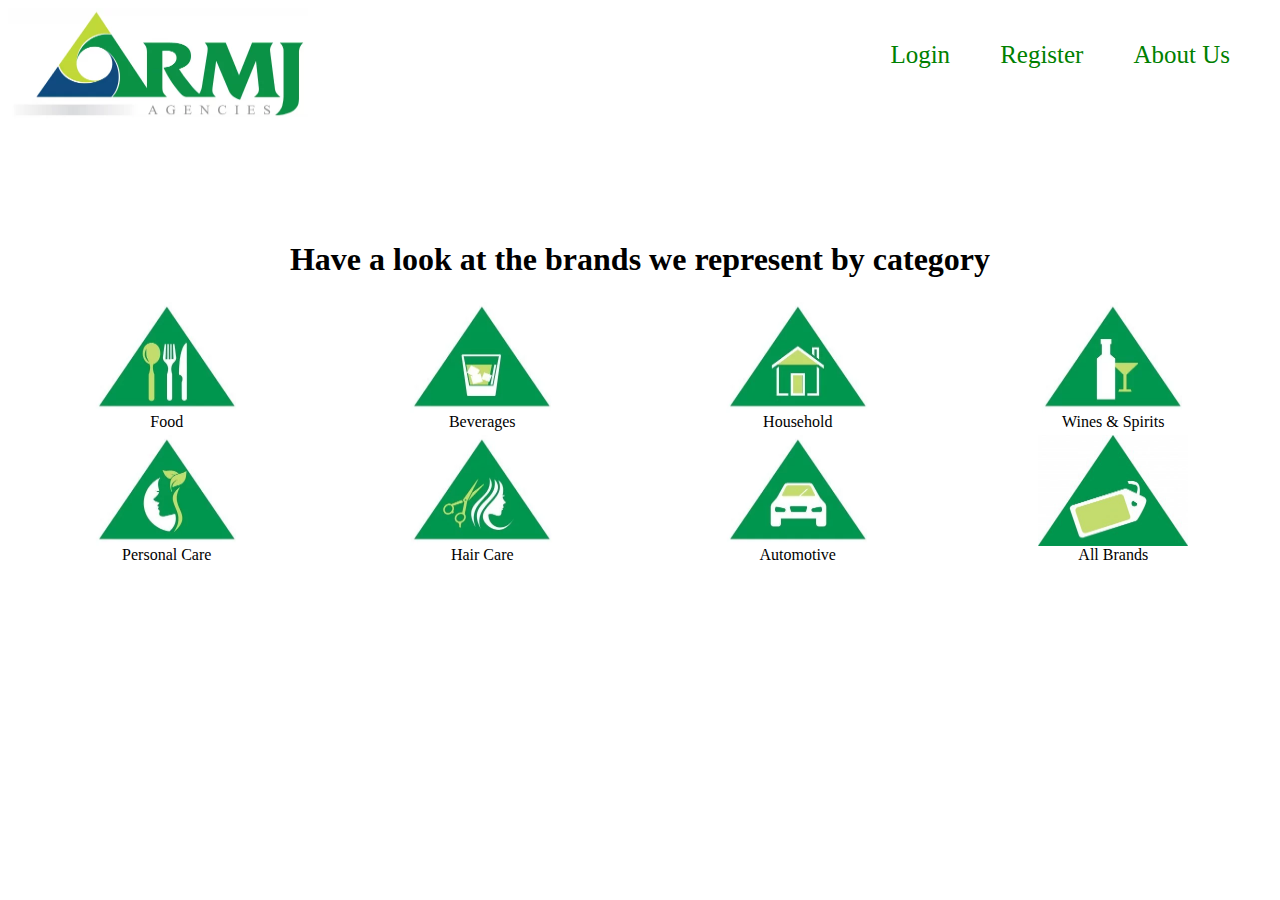
<file: index.html>
<html>
	<head>
		<title>RMJ</title>
		<link rel="stylesheet" href="css/style.css">
		<script>
			function loadCategory(category){
				var params = new URLSearchParams();
				params.append("category", category);
				location.href = "category.php?" + params.toString();
			}
		</script>
	</head>
	<body>
		<div id = "header">
				<div id = "Title">
					<a href = index.html> <img src = "img/RMJ-logo.png" style = "width: 300px; height: 112px;"/></a>
				</div>
				<ul class = "navigation">
					<li><a href="Login.html">Login</a></li>
					<li><a href = "register.html">Register</a></li>
					<li><a href = "about.html">About Us</a> </li>
				</ul>
		</div>
		<div id = "content">
			<h1 style = "text-align: center;">Have a look at the brands we represent by category</h1>
			<table id = "categories">
				<tr>
					<td class = "category" onclick = "loadCategory('food')"><img src = "img/categories/foodlogo.jpg"/> <br/>Food</td>
					<td class = "category" onclick = "loadCategory('beverage')"><img src = "img/categories/beverageLogo.jpg"/> <br/>Beverages</td>
					<td class = "category" onclick = "loadCategory('household')"><img src = "img/categories/houseLogo.jpg"/> <br/>Household </td>
					<td class = "category" onclick = "loadCategory('WineSpiritsRum')"><img src = "img/categories/wineAndSpiritsLogo.jpg"/> <br/>Wines & Spirits</td>
				</tr>
				<tr>
					<td class = "category" onclick = "loadCategory('WineSpiritsRum')"><img src = "img/categories/personalCareLogo.jpg"/> <br/>Personal Care</td>
					<td class = "category" onclick = "loadCategory('haircare')"><img src = "img/categories/hairLogo.jpg"/> <br/>Hair Care</td>
					<td class = "category" onclick = "loadCategory('automotive')"><img src = "img/categories/automotiveLogo.jpg"/> <br/>Automotive</td>
					<td class = "category" onclick = "loadCategory('')"><img src = "img/categories/allBrandsLogo.jpg"/> <br/>All Brands</td>
				</tr>
			</table>
		</div>
		
	</body>
</html>
</file>
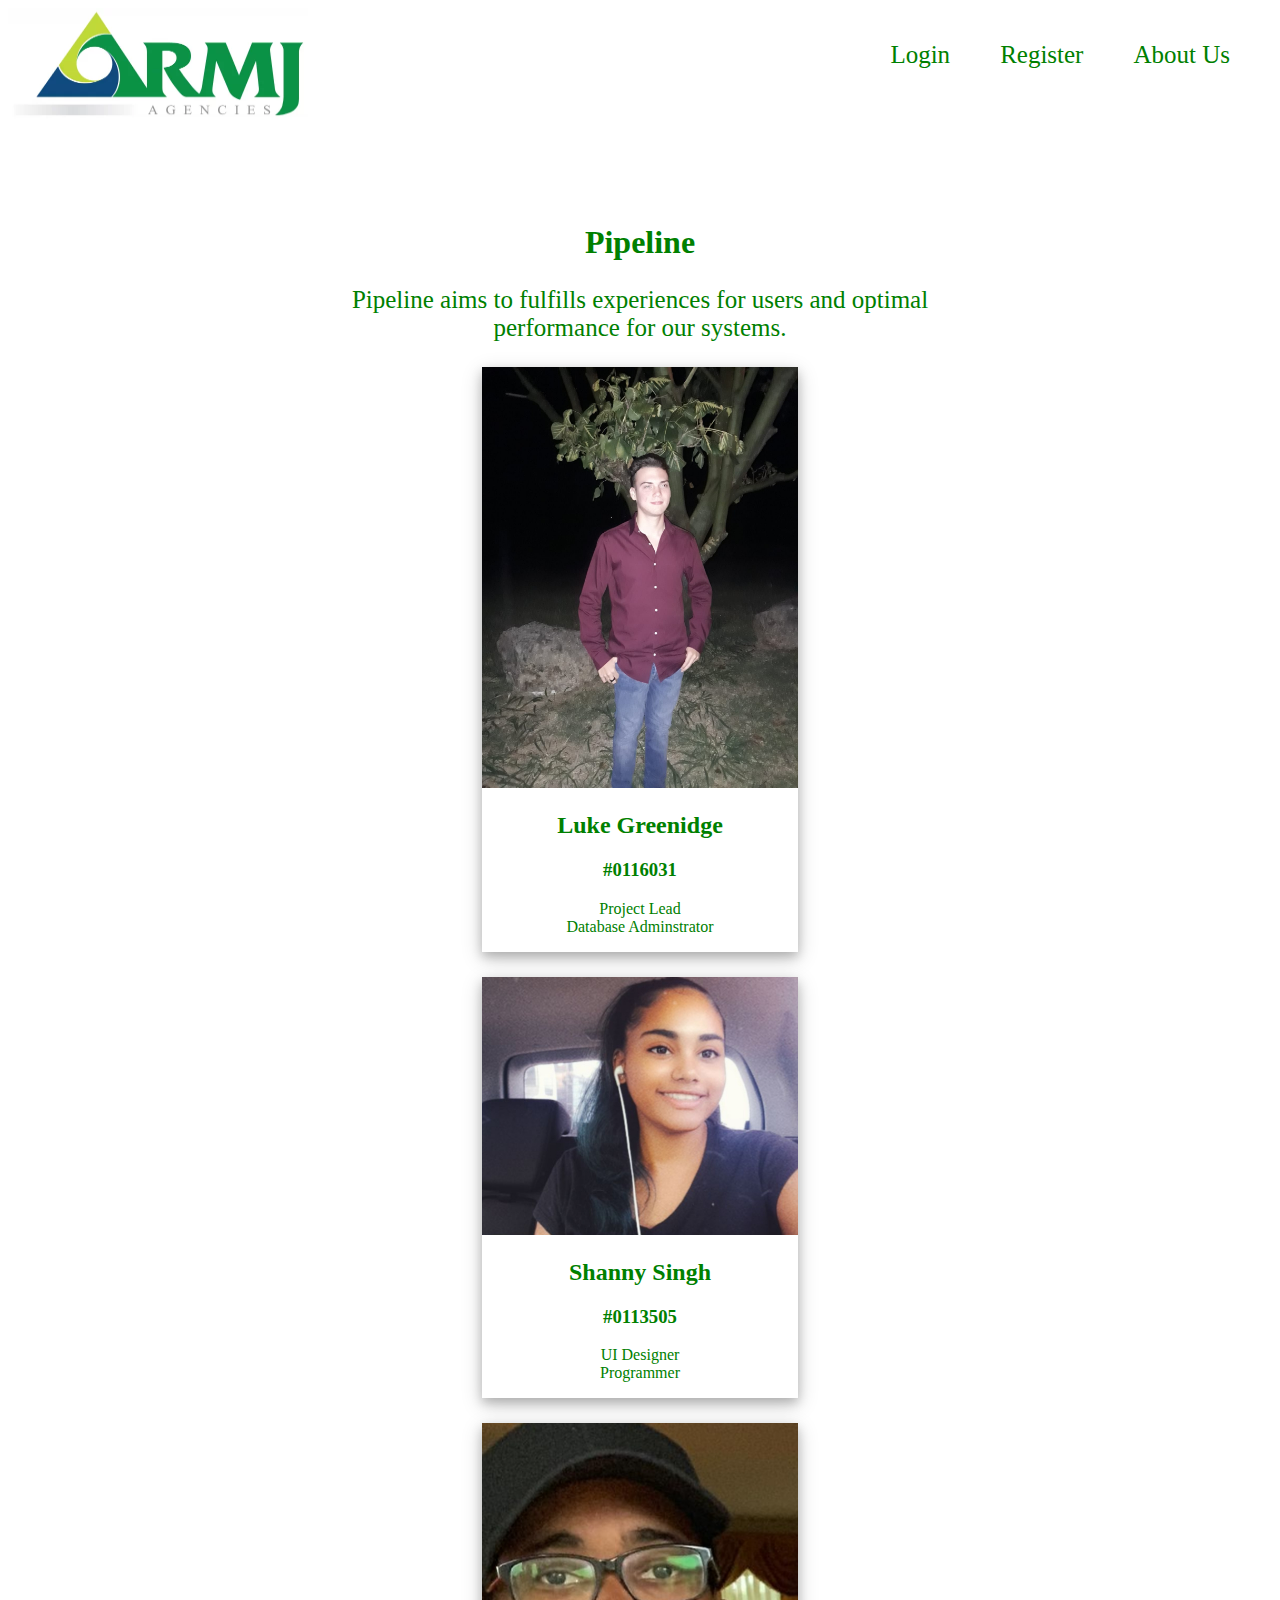
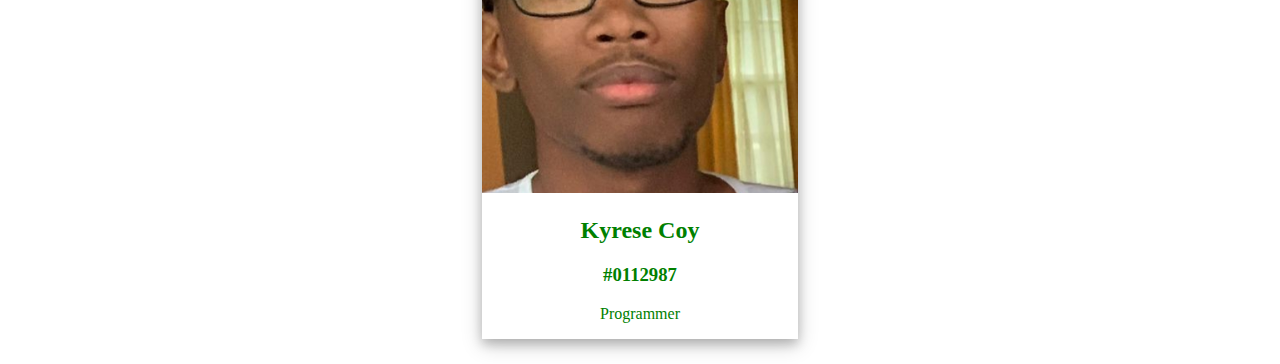
<file: about.html>
<!DOCTYPE html>
<html>
	<head>
		<title>RMJ</title>
		<link rel="stylesheet" href="css/style.css">
		<style>
			body{
				color: green;
			}
			#Content{
				text-align: center;
				padding-left: 25%;
				padding-right: 25%;
			}
			#Cards{
				padding-left: 25%;
				padding-right: 25%;
			}
			.staffCard{
				float: left;
				min-height: 300px;
				min-width: 200px;
				box-shadow: 0 5px 10px 0 rgba(0, 0, 0, 0.2), 0 6px 20px 0 rgba(0, 0, 0, 0.19);
				margin-bottom: 25px;
			}
			.staffCard img{
				max-width: 100%;
			}
		</style>
	</head>
	<body>	
		<div id = "header">
			<div id = "Title">
				<a href = index.html> <img src = "img/RMJ-logo.png" style = "width: 300px; height: 112px;"/></a>
			</div>
			<ul class = "navigation">
				<li><a href="Login.html">Login</a></li>
				<li><a href = "register.html">Register</a></li>
				<li><a href = "#">About Us</a> </li>
			</ul>
		</div>
		<div id="Content">
			<h1>Pipeline</h1>
			<p style = "font-size: 25px">
				Pipeline aims to fulfills experiences for users and optimal performance for our systems.
			</p>
			<div id = "Cards">
				<div class = "staffCard">
					<img src = "img/Staff/Luke.jpeg"/>
					</br>
					<h2>Luke Greenidge</h2>
					<h3>#0116031</h3>
					<p>
						Project Lead<br/>
						Database Adminstrator
					</p>
				</div>
				<div class = "staffCard">
					<img src = "img/Staff/Shanny.jpg"/>
					</br>
					<h2>Shanny Singh</h2>
					<h3>#0113505</h3>
					<p>
						UI Designer</br>
						Programmer</br>
					</p>
				</div>
			<div class = "staffCard">
				<img src = "img/Staff/Kyrese.jpg"/>
				</br>
				<h2>Kyrese Coy</h2>
				<h3>#0112987</h3>
				<p>
					Programmer<br/>
				</p>
			</div>
			</div>
		</div>
	</body>
</html>
</file>
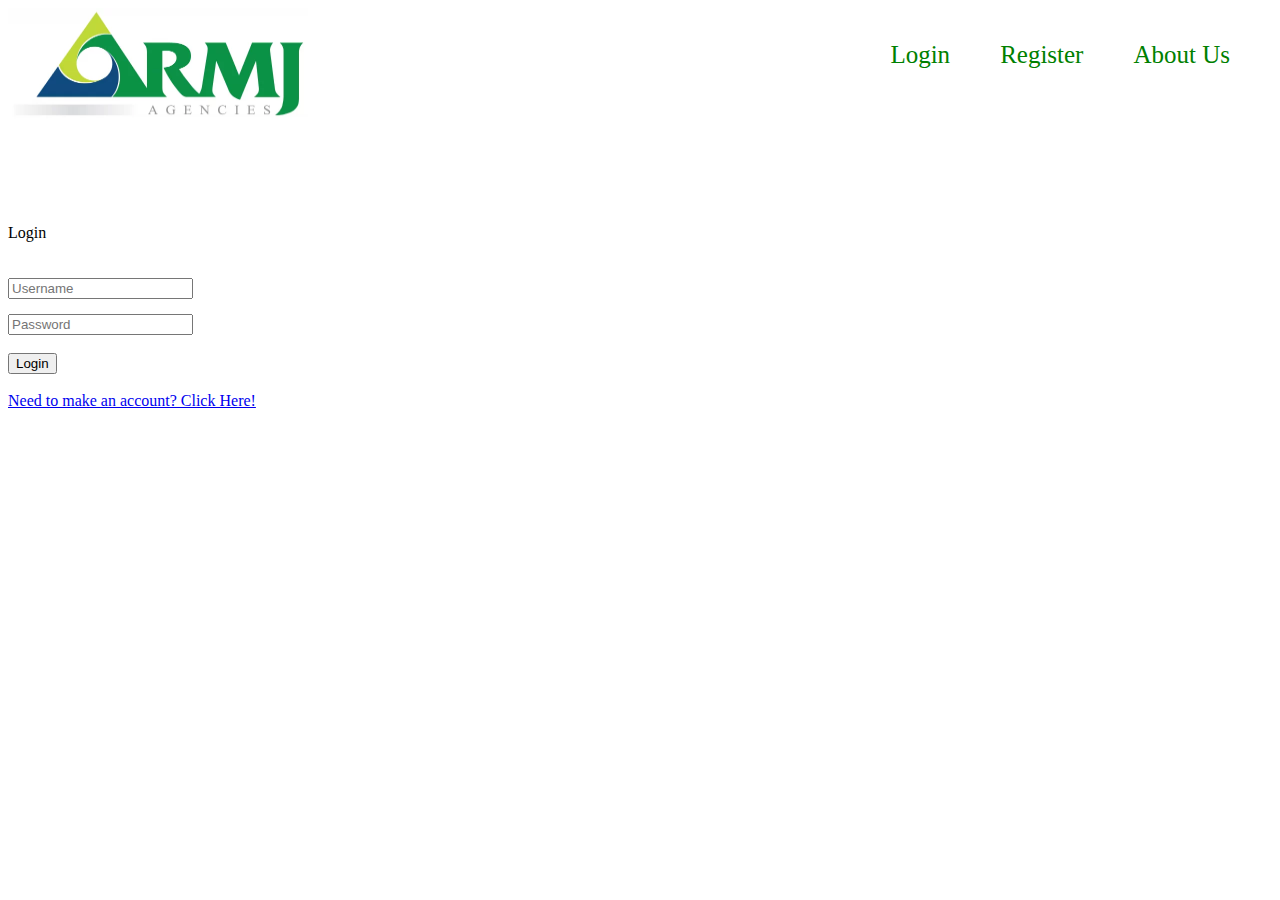
<file: Login.html>
<!DOCTYPE html>
<html>
<head>
		<title>RMJ</title>
		<link rel="stylesheet" href="css/style.css">
		<script src="https://ajax.googleapis.com/ajax/libs/jquery/3.5.1/jquery.min.js"></script>
		<script src = "js/script.js"></script>
	</head>
<body>

	<div id = "header">
				<div id = "Title">
					<a href = index.html> <img src = "img/RMJ-logo.png" style = "width: 300px; height: 112px;"/></a>
				</div>
				<ul class = "navigation">
					<li><a href="Login.html">Login</a></li>
					<li><a href = "register.html">Register</a></li>
					<li><a href = "#">About Us</a> </li>
				</ul>
		</div>

	<div class="flexbox-container">
			<form id="Login" action="Login.php" method="post">
	  			<!-- Title -->
				<div class="title">
					Login
				
				</div>
				<br><br>

	  			<input type="text" name="UserName" placeholder="Username" class="info"> <br><br>
	  			<input type="Password" name="Password" placeholder="Password" class="info"> <br><br>

	  			<button> Login </button>

	  			<br>
	  			<br>

	  			<a href="Register.html"> Need to make an account? Click Here! </a>
				
  			</form>        
    </div>

</body>
</html>
</file>
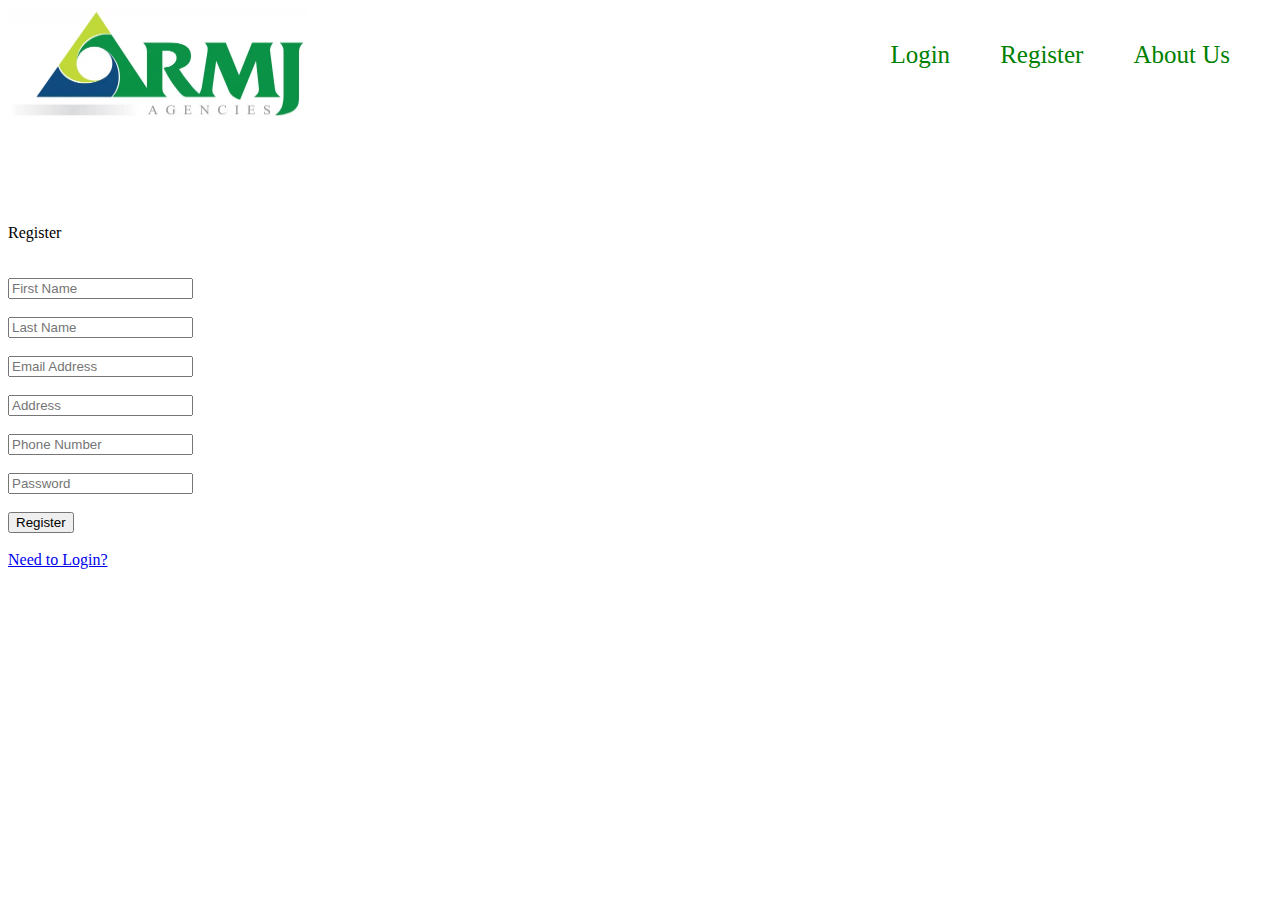
<file: Register.html>
<!DOCTYPE html>
<html>
	<head>
		<title>RMJ</title>
		<link rel="stylesheet" href="css/style.css">
		<script src="https://ajax.googleapis.com/ajax/libs/jquery/3.5.1/jquery.min.js"></script>
		<script src = "js/script.js"></script>
	</head>
<body>	
	<div id = "header">
		<div id = "Title">
			<a href = index.html> <img src = "img/RMJ-logo.png" style = "width: 300px; height: 112px;"/></a>
		</div>
		<ul class = "navigation">
			<li><a href="Login.html">Login</a></li>
			<li><a href = "register.html">Register</a></li>
			<li><a href = "#">About Us</a> </li>
		</ul>
	</div>

	<div class="flexbox-container">
			<form id="Login" action="register.php" method="post">
	  			<!-- Title -->
				<div class="title">
					Register
				</div>

				<br><br>

				<input type="" name="Fname" placeholder="First Name" class="info"> <br><br>
	  			<input type="" name="Lname" placeholder="Last Name" class="info"> <br><br>
	  			<input type="email" name="EmailAddress" placeholder="Email Address" class="info"> <br><br>
	  			<input type="" name="address" placeholder="Address" class="info"> <br><br>
	  			<input type="" name="PNumber" placeholder="Phone Number" class="info"> <br><br>
	  			<input type="Password" name="Password" placeholder="Password" class="info"> <br><br>

	  			<button> Register </button>

	  			<br>
	  			<br>

	  			<a href="Login.html"> Need to Login? </a>
  			</form>        
    </div>

</body>
</html>
</file>
<file: css/style.css>
body{
	background-color: white;
}
#header{
	height: 15%;
	margin-bottom: 100px;
}
ul.navigation{
	position: absolute;
		top: 25px;
		right: 50px;
	list-style-type: none;
}
ul.navigation li{
	float: left;
	margin-left: 50px;
}
ul.navigation a{

	text-decoration: none;
	font-size: 25px;
	color: green;
}
/****Content***/
#categories{
	width: 100%;
}
.category{
	
	text-align: center;
}
.category img{
	width: 150px;
	height: 111;
}
.product{
	float: left;
    text-align: center;
    font-size: 25px;
}
input[type = text]{
	background-color: ##0a9246;
	position: fixed;
		right: auto;
}

#records
{
  font-family: arial, sans-serif;
  border-collapse: collapse;
  width: 100%;
  box-shadow: 1px 2px 3px 0px rgba(0,0,0,0.10);
}

#records td, #records th 
{
  border: 1px solid #dddddd;
  text-align: left;
  padding: 8px;
}

#records tr:nth-child(even) 
{
  background-color: rgb(199, 219, 110);
}
<<<<<<< HEAD
/* About US */
.staffcard{
	float: left;
	color: green;
=======

/* Login */
#Login-FlexBox-Container
{
  display: flex;
}

#Login
{
  float: left;
  margin-top: 3em;
  margin-left: 30%;
  margin-right: 30%;
  padding-bottom: 1em;
  padding-top: 1em;
  width: 40%;
  height: auto;
  background: #FFFFFF;
  box-shadow: 1px 2px 3px 0px rgba(0,0,0,0.10);
  border-radius: 6px;
  text-align: center;
}

.info
{
  width: 50%;
  text-align: center;
  border: none;
  border-bottom: 3px solid rgb(199, 219, 110);
}

input:focus
{
  outline: none;
}







@media only screen and (max-width: 550px)
{
  #StoreHomePage-FlexBox-Container, #ProductDetails-Container, #ProductDiv, #Login-FlexBox-Container
  {
    flex-direction:column;
    align-items: center;
    justify-content: center;
    margin-top: 5%;
  }

  #Login-FlexBox-Container
  {
    flex-direction:column;
    align-items: center;
    justify-content: center;
  }

  #CartButtons
  {
    flex-direction:column;
    align-items: center;
    justify-content: center;
    margin-left: -5%;
    margin-top: 3%;
  }

  .Products
  {
    width: 10em;
    height: 15em;
    margin-top: 6.5%;
    margin-left: 8.5%;
    float: left;
    background: #FFFFFF;
    box-shadow: 1px 2px 3px 0px rgba(0,0,0,0.10);
    border-radius: 6px;
  }

  #ProductDetails
  {
    height: auto;
    width: auto;
    margin-top: 3%;
    margin-left: -5%;
    float: left;
  }

  #Login
  {
    float: left;
    margin-top: 10em;
    padding-bottom: 1em;
    width: 75%;
    height: auto;
    background: #FFFFFF;
    box-shadow: 1px 2px 3px 0px rgba(0,0,0,0.10);
    border-radius: 6px;
    text-align: center;
  }
>>>>>>> 24e46bd16e30a967fa7a716825d13848490a9f35
}
</file>
